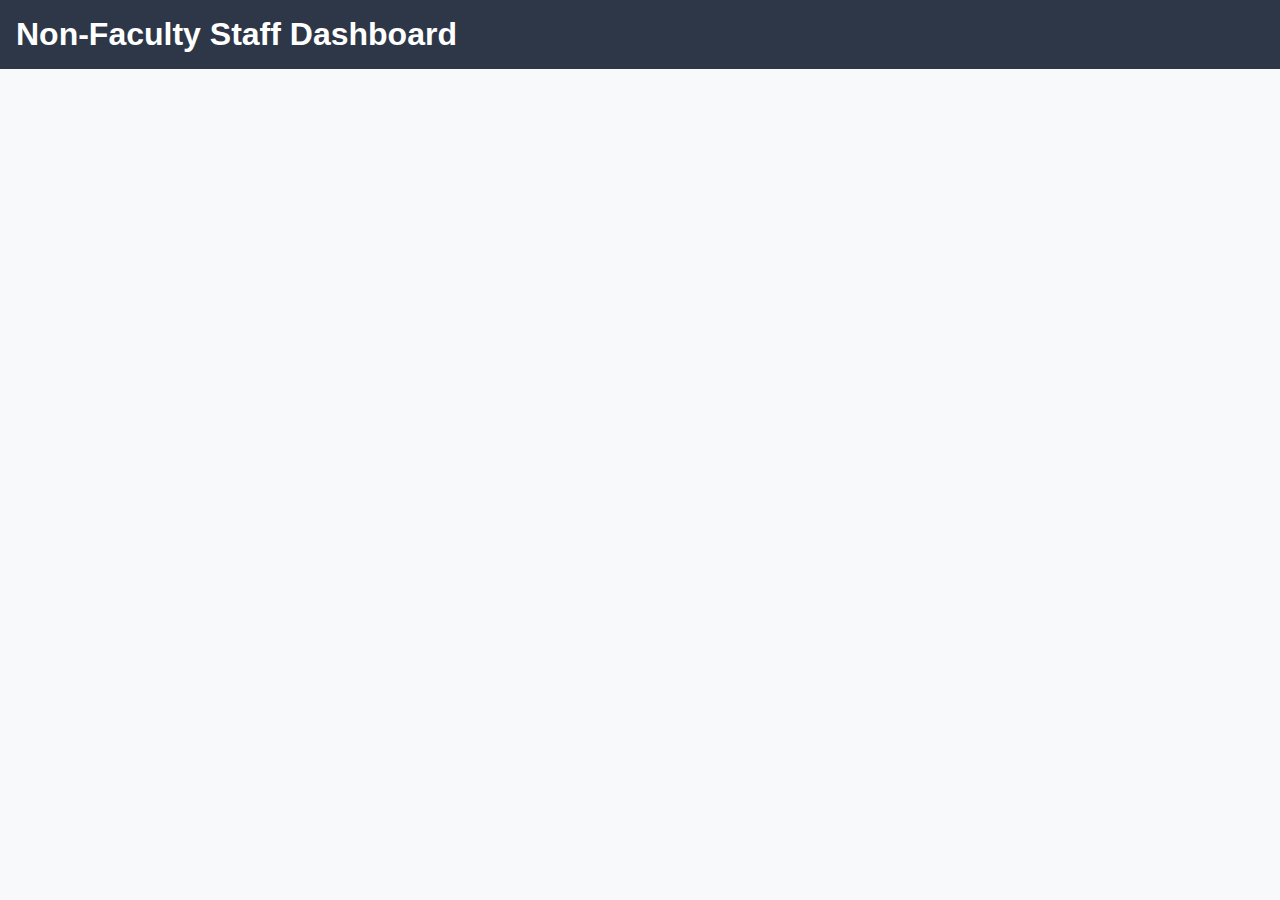
<file: nonfaculty-dashboard/index.html>
<!DOCTYPE html>
<html lang="en">
<head>
    <meta charset="UTF-8">
    <meta name="viewport" content="width=device-width, initial-scale=1.0">
    <title>Non-Faculty Staff Dashboard</title>
    <link rel="stylesheet" href="styles.css">
</head>
<body>
    <h1>Non-Faculty Staff Dashboard</h1>
    <div id="dashboard-content">
        <!-- Dashboard content will be loaded here -->
    </div>
    <script src="dashboard.js"></script>
</body>
</html>
</file>
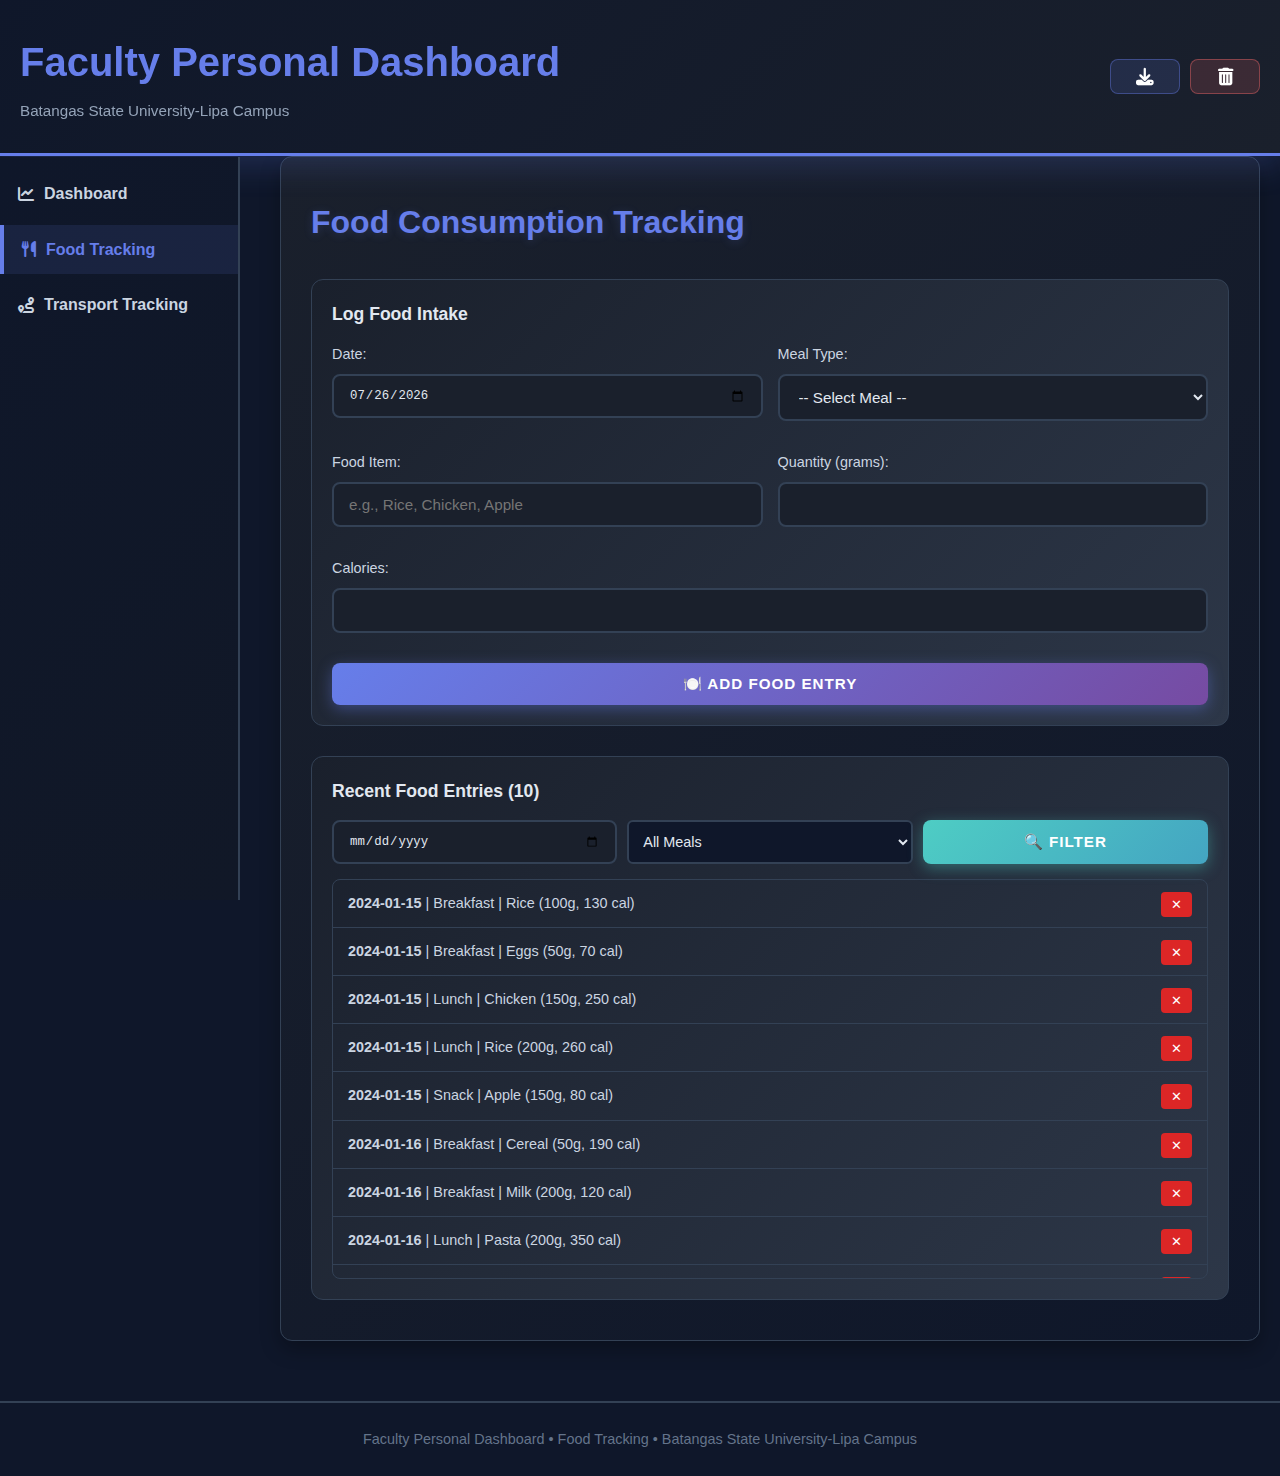
<file: faculty-dashboard/food.html>
<!DOCTYPE html>
<html lang="en">
<head>
    <meta charset="UTF-8">
    <meta name="viewport" content="width=device-width, initial-scale=1.0">
    <title>Food Tracking - Faculty Personal Dashboard</title>
    <link rel="stylesheet" href="https://cdnjs.cloudflare.com/ajax/libs/font-awesome/6.4.0/css/all.min.css">
    <link rel="stylesheet" href="../student-dashboard/styles.css">
</head>
<body>
    <header class="main-header">
        <div class="header-content">
            <div class="logo-section">
                <h1> Faculty Personal Dashboard</h1>
                <p>Batangas State University-Lipa Campus</p>
            </div>
            <div class="header-actions">
                <button id="export-food" class="icon-btn" data-tooltip="Export Food Data"><i class="fas fa-download"></i><span class="icon-label">Export</span></button>
                <button id="clear-food-data" class="icon-btn icon-btn-danger" data-tooltip="Clear Food Data"><i class="fas fa-trash-alt"></i><span class="icon-label">Clear</span></button>
            </div>
        </div>
        <nav class="main-nav">
            <a href="index.html" class="nav-link"><i class="fas fa-chart-line"></i> Dashboard</a>
            <a href="food.html" class="nav-link active"><i class="fas fa-utensils"></i> Food Tracking</a>
            <a href="transport.html" class="nav-link"><i class="fas fa-route"></i> Transport Tracking</a>
        </nav>
    </header>

    <main class="single-page-layout">
        <!-- Food Consumption Entry -->
        <section id="food-entry" class="main-section">
            <h2>Food Consumption Tracking</h2>
            <div class="input-section">
                <div class="manual-input-section">
                    <h3>Log Food Intake</h3>
                    <form id="food-input-form" class="data-form">
                        <div class="form-row">
                            <div class="form-group">
                                <label for="food-date">Date:</label>
                                <input type="date" id="food-date" required>
                            </div>
                            <div class="form-group">
                                <label for="meal-type">Meal Type:</label>
                                <select id="meal-type" required>
                                    <option value="">-- Select Meal --</option>
                                    <option value="Breakfast">Breakfast</option>
                                    <option value="Lunch">Lunch</option>
                                    <option value="Dinner">Dinner</option>
                                    <option value="Snack">Snack</option>
                                </select>
                            </div>
                        </div>
                        <div class="form-row">
                            <div class="form-group">
                                <label for="food-item">Food Item:</label>
                                <input type="text" id="food-item" placeholder="e.g., Rice, Chicken, Apple" required>
                            </div>
                            <div class="form-group">
                                <label for="food-quantity">Quantity (grams):</label>
                                <input type="number" id="food-quantity" min="1" step="1" required>
                            </div>
                        </div>
                        <div class="form-row">
                            <div class="form-group">
                                <label for="food-calories">Calories:</label>
                                <input type="number" id="food-calories" min="0" step="1" required>
                            </div>
                        </div>
                        <button type="submit" class="btn-primary">🍽️ Add Food Entry</button>
                    </form>
                    <div id="food-validation-message" class="validation-msg"></div>
                </div>
            </div>

            <div class="data-list-section">
                <h3>Recent Food Entries (<span id="food-entry-count">0</span>)</h3>
                <div class="data-filters">
                    <input type="date" id="food-filter-date" class="filter-input">
                    <select id="food-filter-meal" class="filter-input">
                        <option value="">All Meals</option>
                        <option value="Breakfast">Breakfast</option>
                        <option value="Lunch">Lunch</option>
                        <option value="Dinner">Dinner</option>
                        <option value="Snack">Snack</option>
                    </select>
                    <button id="food-apply-filters" class="btn-secondary">🔍 Filter</button>
                </div>
                <ul id="food-data-list" class="data-list"></ul>
            </div>
        </section>
    </main>

    <footer class="main-footer">
        <p>Faculty Personal Dashboard • Food Tracking • Batangas State University-Lipa Campus</p>
    </footer>

    <script src="data.js"></script>
    <script src="food.js"></script>
</body>
</html>
</file>
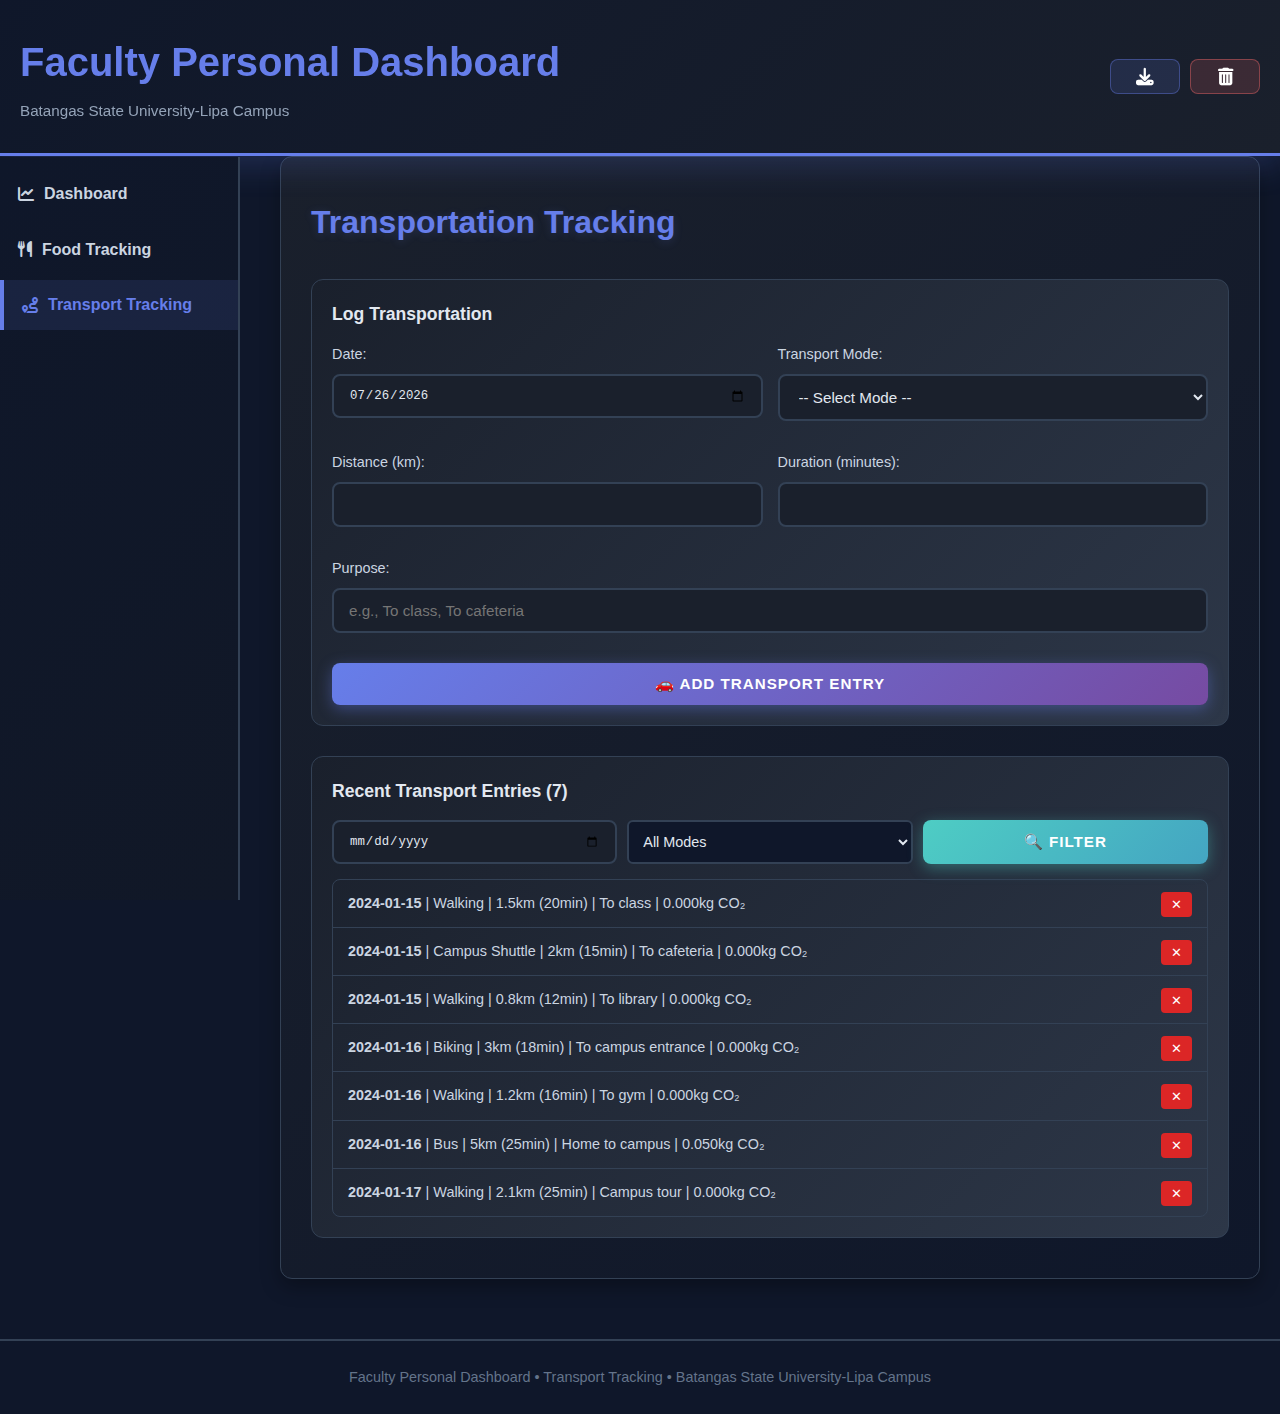
<file: faculty-dashboard/transport.html>
<!DOCTYPE html>
<html lang="en">
<head>
    <meta charset="UTF-8">
    <meta name="viewport" content="width=device-width, initial-scale=1.0">
    <title>Transport Tracking - Faculty Personal Dashboard</title>
    <link rel="stylesheet" href="https://cdnjs.cloudflare.com/ajax/libs/font-awesome/6.4.0/css/all.min.css">
    <link rel="stylesheet" href="../student-dashboard/styles.css">
</head>
<body>
    <header class="main-header">
        <div class="header-content">
            <div class="logo-section">
                <h1> Faculty Personal Dashboard</h1>
                <p>Batangas State University-Lipa Campus</p>
            </div>
            <div class="header-actions">
                <button id="export-transport" class="icon-btn" data-tooltip="Export Transport Data"><i class="fas fa-download"></i><span class="icon-label">Export</span></button>
                <button id="clear-transport-data" class="icon-btn icon-btn-danger" data-tooltip="Clear Transport Data"><i class="fas fa-trash-alt"></i><span class="icon-label">Clear</span></button>
            </div>
        </div>
        <nav class="main-nav">
            <a href="index.html" class="nav-link"><i class="fas fa-chart-line"></i> Dashboard</a>
            <a href="food.html" class="nav-link"><i class="fas fa-utensils"></i> Food Tracking</a>
            <a href="transport.html" class="nav-link active"><i class="fas fa-route"></i> Transport Tracking</a>
        </nav>
    </header>

    <main class="single-page-layout">
        <!-- Transportation Entry -->
        <section id="transport-entry" class="main-section">
            <h2>Transportation Tracking</h2>
            <div class="input-section">
                <div class="manual-input-section">
                    <h3>Log Transportation</h3>
                    <form id="transport-input-form" class="data-form">
                        <div class="form-row">
                            <div class="form-group">
                                <label for="transport-date">Date:</label>
                                <input type="date" id="transport-date" required>
                            </div>
                            <div class="form-group">
                                <label for="transport-mode">Transport Mode:</label>
                                <select id="transport-mode" required>
                                    <option value="">-- Select Mode --</option>
                                    <option value="Walking">Walking</option>
                                    <option value="Biking">Biking</option>
                                    <option value="Campus Shuttle">Campus Shuttle</option>
                                    <option value="Bus">Bus</option>
                                    <option value="Car">Car</option>
                                    <option value="Motorcycle">Motorcycle</option>
                                    <option value="Other">Other</option>
                                </select>
                            </div>
                        </div>
                        <div class="form-row">
                            <div class="form-group">
                                <label for="transport-distance">Distance (km):</label>
                                <input type="number" id="transport-distance" min="0" step="0.1" required>
                            </div>
                            <div class="form-group">
                                <label for="transport-duration">Duration (minutes):</label>
                                <input type="number" id="transport-duration" min="1" step="1" required>
                            </div>
                        </div>
                        <div class="form-row">
                            <div class="form-group">
                                <label for="transport-purpose">Purpose:</label>
                                <input type="text" id="transport-purpose" placeholder="e.g., To class, To cafeteria" required>
                            </div>
                        </div>
                        <button type="submit" class="btn-primary">🚗 Add Transport Entry</button>
                    </form>
                    <div id="transport-validation-message" class="validation-msg"></div>
                </div>
            </div>

            <div class="data-list-section">
                <h3>Recent Transport Entries (<span id="transport-entry-count">0</span>)</h3>
                <div class="data-filters">
                    <input type="date" id="transport-filter-date" class="filter-input">
                    <select id="transport-filter-mode" class="filter-input">
                        <option value="">All Modes</option>
                        <option value="Walking">Walking</option>
                        <option value="Biking">Biking</option>
                        <option value="Campus Shuttle">Campus Shuttle</option>
                        <option value="Bus">Bus</option>
                        <option value="Car">Car</option>
                        <option value="Motorcycle">Motorcycle</option>
                        <option value="Other">Other</option>
                    </select>
                    <button id="transport-apply-filters" class="btn-secondary">🔍 Filter</button>
                </div>
                <ul id="transport-data-list" class="data-list"></ul>
            </div>
        </section>
    </main>

    <footer class="main-footer">
        <p>Faculty Personal Dashboard • Transport Tracking • Batangas State University-Lipa Campus</p>
    </footer>

    <script src="data.js"></script>
    <script src="transport.js"></script>
</body>
</html>
</file>
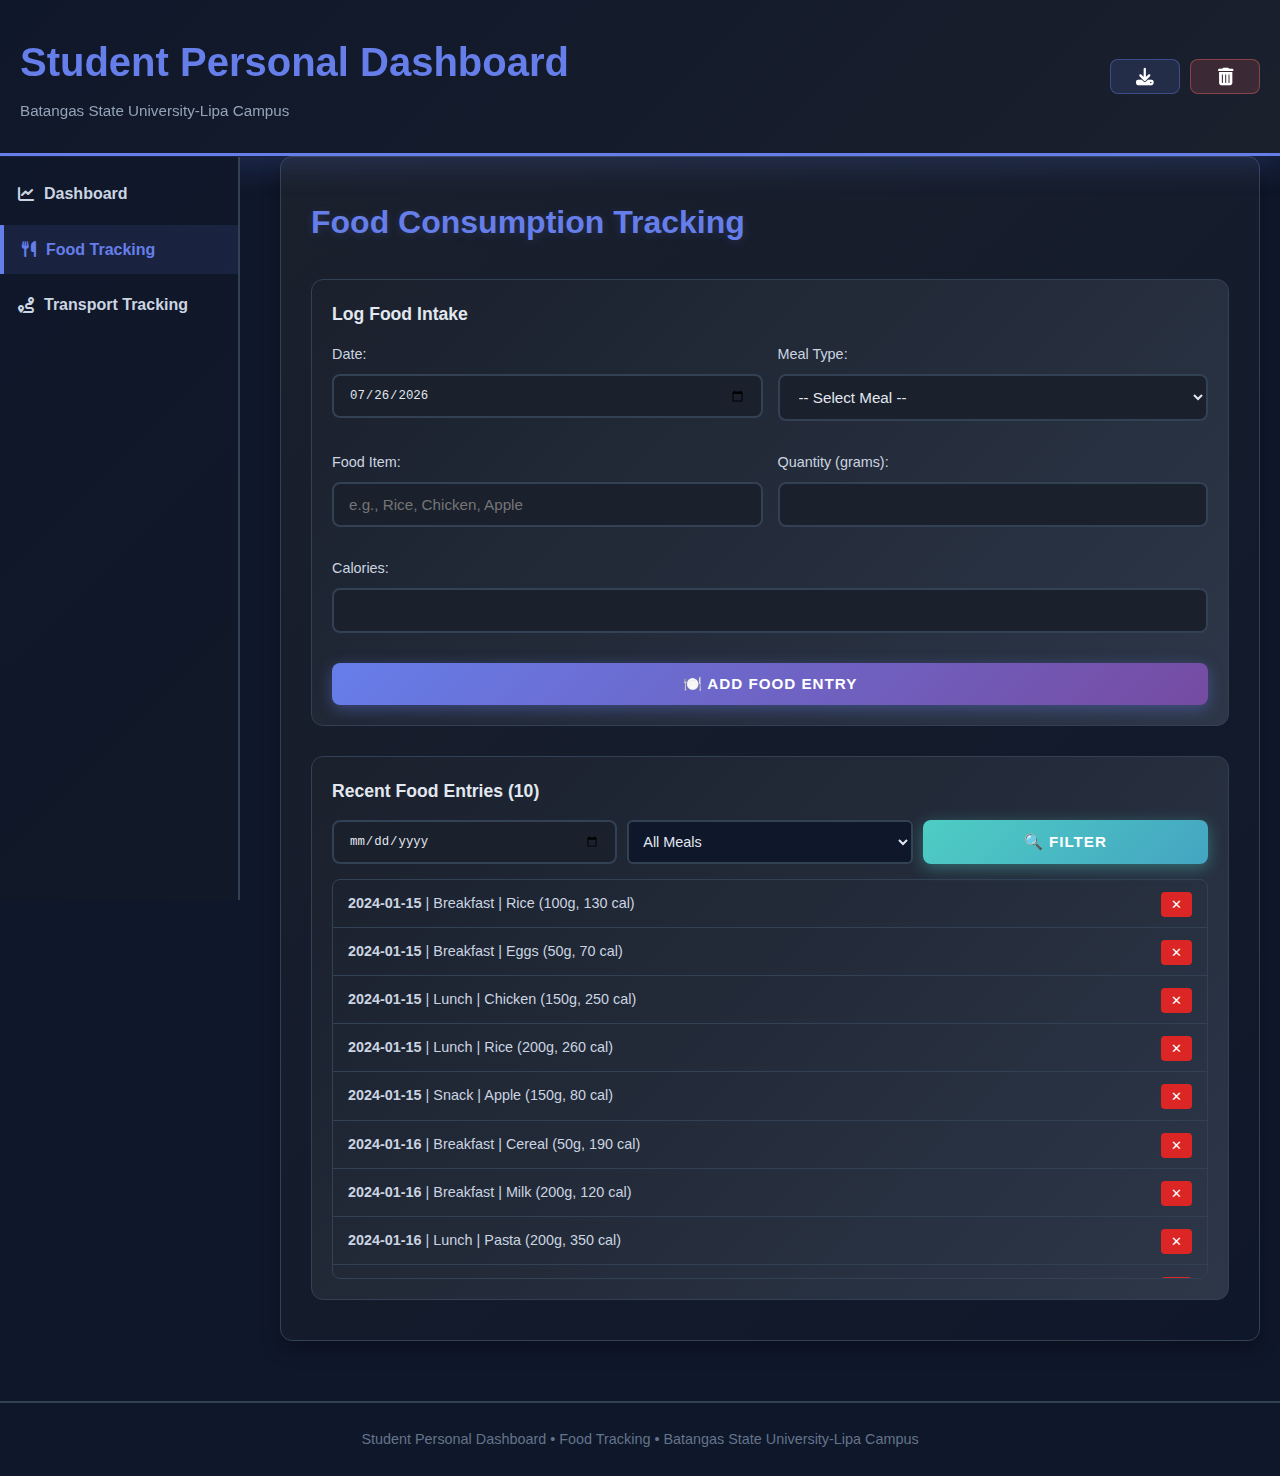
<file: student-dashboard/food.html>
<!DOCTYPE html>
<html lang="en">
<head>
    <meta charset="UTF-8">
    <meta name="viewport" content="width=device-width, initial-scale=1.0">
    <title>Food Tracking - Student Personal Dashboard</title>
    <link rel="stylesheet" href="https://cdnjs.cloudflare.com/ajax/libs/font-awesome/6.4.0/css/all.min.css">
    <link rel="stylesheet" href="styles.css">
</head>
<body>
    <header class="main-header">
        <div class="header-content">
            <div class="logo-section">
                <h1> Student Personal Dashboard</h1>
                <p>Batangas State University-Lipa Campus</p>
            </div>
            <div class="header-actions">
                <button id="export-food" class="icon-btn" data-tooltip="Export Food Data"><i class="fas fa-download"></i><span class="icon-label">Export</span></button>
                <button id="clear-food-data" class="icon-btn icon-btn-danger" data-tooltip="Clear Food Data"><i class="fas fa-trash-alt"></i><span class="icon-label">Clear</span></button>
            </div>
        </div>
        <nav class="main-nav">
            <a href="index.html" class="nav-link"><i class="fas fa-chart-line"></i> Dashboard</a>
            <a href="food.html" class="nav-link active"><i class="fas fa-utensils"></i> Food Tracking</a>
            <a href="transport.html" class="nav-link"><i class="fas fa-route"></i> Transport Tracking</a>
        </nav>
    </header>

    <main class="single-page-layout">
        <!-- Food Consumption Entry -->
        <section id="food-entry" class="main-section">
            <h2>Food Consumption Tracking</h2>
            <div class="input-section">
                <div class="manual-input-section">
                    <h3>Log Food Intake</h3>
                    <form id="food-input-form" class="data-form">
                        <div class="form-row">
                            <div class="form-group">
                                <label for="food-date">Date:</label>
                                <input type="date" id="food-date" required>
                            </div>
                            <div class="form-group">
                                <label for="meal-type">Meal Type:</label>
                                <select id="meal-type" required>
                                    <option value="">-- Select Meal --</option>
                                    <option value="Breakfast">Breakfast</option>
                                    <option value="Lunch">Lunch</option>
                                    <option value="Dinner">Dinner</option>
                                    <option value="Snack">Snack</option>
                                </select>
                            </div>
                        </div>
                        <div class="form-row">
                            <div class="form-group">
                                <label for="food-item">Food Item:</label>
                                <input type="text" id="food-item" placeholder="e.g., Rice, Chicken, Apple" required>
                            </div>
                            <div class="form-group">
                                <label for="food-quantity">Quantity (grams):</label>
                                <input type="number" id="food-quantity" min="1" step="1" required>
                            </div>
                        </div>
                        <div class="form-row">
                            <div class="form-group">
                                <label for="food-calories">Calories:</label>
                                <input type="number" id="food-calories" min="0" step="1" required>
                            </div>
                        </div>
                        <button type="submit" class="btn-primary">🍽️ Add Food Entry</button>
                    </form>
                    <div id="food-validation-message" class="validation-msg"></div>
                </div>
            </div>

            <div class="data-list-section">
                <h3>Recent Food Entries (<span id="food-entry-count">0</span>)</h3>
                <div class="data-filters">
                    <input type="date" id="food-filter-date" class="filter-input">
                    <select id="food-filter-meal" class="filter-input">
                        <option value="">All Meals</option>
                        <option value="Breakfast">Breakfast</option>
                        <option value="Lunch">Lunch</option>
                        <option value="Dinner">Dinner</option>
                        <option value="Snack">Snack</option>
                    </select>
                    <button id="food-apply-filters" class="btn-secondary">🔍 Filter</button>
                </div>
                <ul id="food-data-list" class="data-list"></ul>
            </div>
        </section>
    </main>

    <footer class="main-footer">
        <p>Student Personal Dashboard • Food Tracking • Batangas State University-Lipa Campus</p>
    </footer>

    <script src="data.js"></script>
    <script src="food.js"></script>
</body>
</html>
</file>
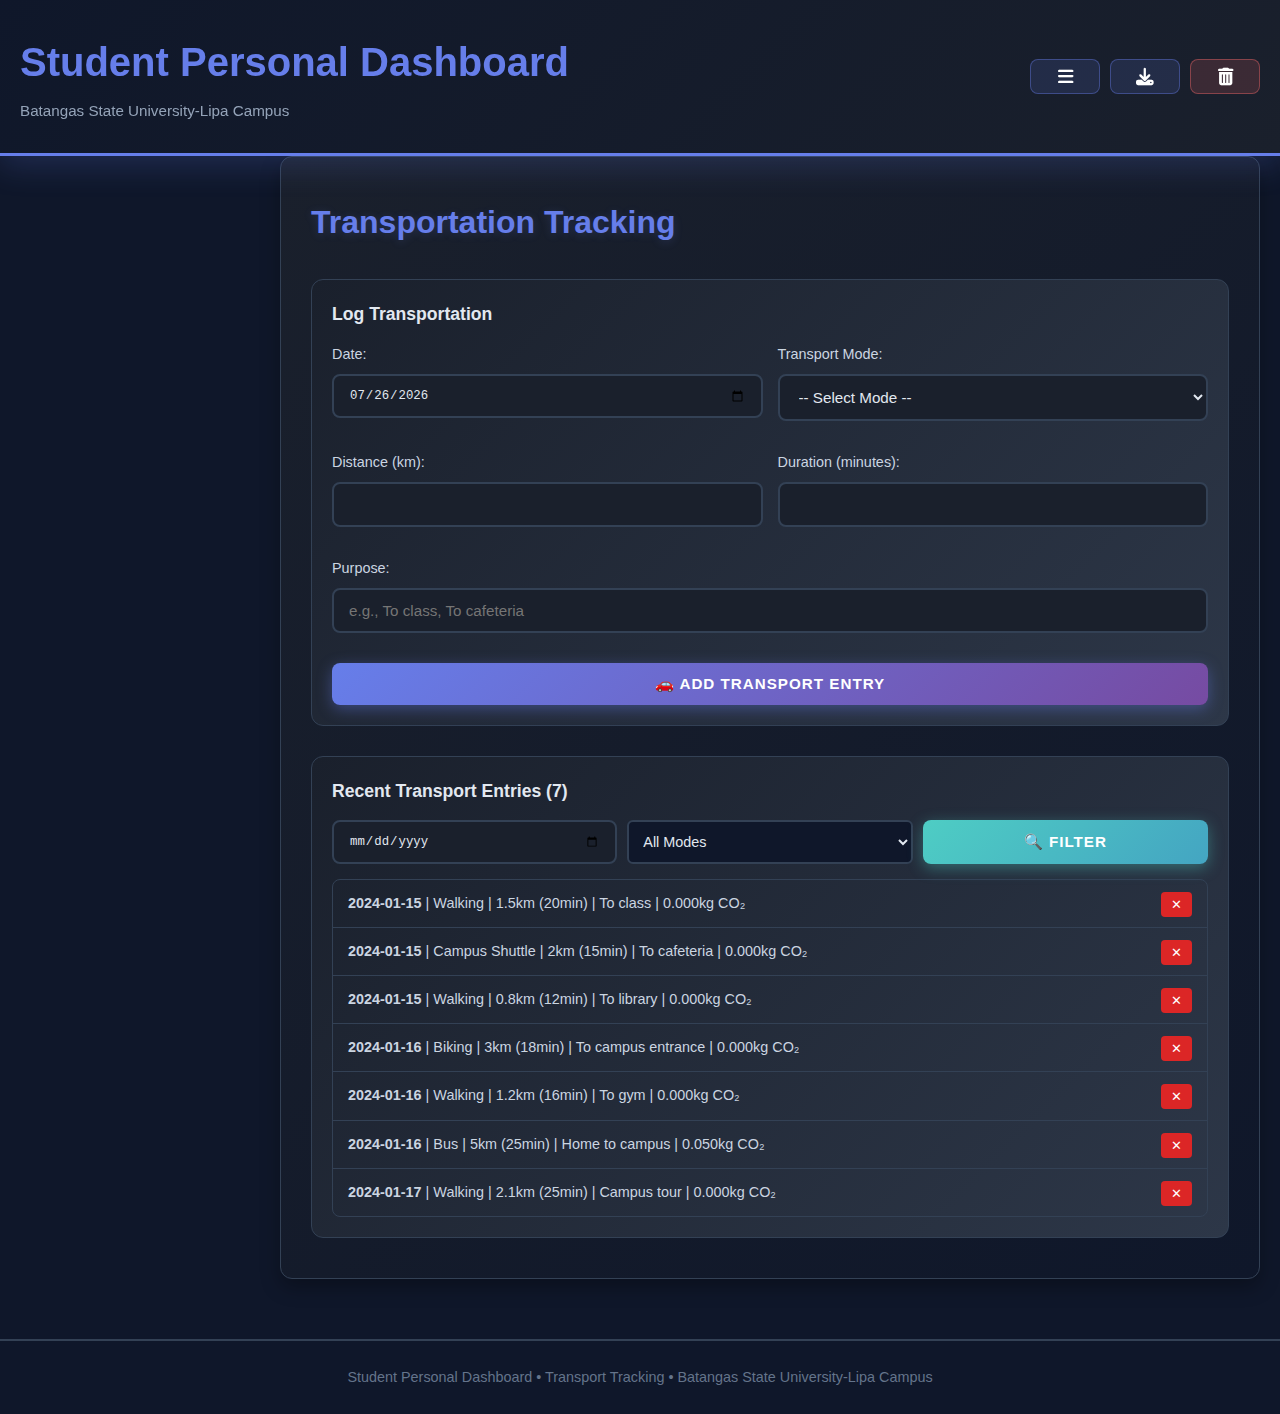
<file: student-dashboard/transport-updated.html>
<!DOCTYPE html>
<html lang="en">
<head>
    <meta charset="UTF-8">
    <meta name="viewport" content="width=device-width, initial-scale=1.0">
    <title>Transport Tracking - Student Personal Dashboard</title>
    <link rel="stylesheet" href="https://cdnjs.cloudflare.com/ajax/libs/font-awesome/6.4.0/css/all.min.css">
    <link rel="stylesheet" href="styles.css">
</head>
<body>
    <header class="main-header">
        <div class="header-content">
            <div class="logo-section">
                <h1>Student Personal Dashboard</h1>
                <p>Batangas State University-Lipa Campus</p>
            </div>
            <div class="header-actions">
                <button id="menu-toggle" class="icon-btn" data-tooltip="Toggle Menu"><i class="fas fa-bars"></i><span class="icon-label">Menu</span></button>
                <button id="export-transport" class="icon-btn" data-tooltip="Export Transport Data"><i class="fas fa-download"></i><span class="icon-label">Export</span></button>
                <button id="clear-transport-data" class="icon-btn icon-btn-danger" data-tooltip="Clear Transport Data"><i class="fas fa-trash-alt"></i><span class="icon-label">Clear</span></button>
            </div>
        </div>
    </header>

    <!-- Sidebar Menu -->
    <nav id="sidebar-menu" class="sidebar-menu">
        <div class="sidebar-header">
            <h3>Menu</h3>
            <button id="close-menu" class="close-btn"><i class="fas fa-times"></i></button>
        </div>
        <ul class="menu-list">
            <li><a href="index.html" class="menu-link"><i class="fas fa-chart-line"></i> Dashboard</a></li>
            <li><a href="food.html" class="menu-link"><i class="fas fa-utensils"></i> Food Tracking</a></li>
            <li><a href="transport.html" class="menu-link active"><i class="fas fa-route"></i> Transport Tracking</a></li>
        </ul>
    </nav>

    <!-- Overlay for mobile menu -->
    <div id="menu-overlay" class="menu-overlay"></div>

    <main class="single-page-layout">
        <!-- Transportation Entry -->
        <section id="transport-entry" class="main-section">
            <h2>Transportation Tracking</h2>
            <div class="input-section">
                <div class="manual-input-section">
                    <h3>Log Transportation</h3>
                    <form id="transport-input-form" class="data-form">
                        <div class="form-row">
                            <div class="form-group">
                                <label for="transport-date">Date:</label>
                                <input type="date" id="transport-date" required>
                            </div>
                            <div class="form-group">
                                <label for="transport-mode">Transport Mode:</label>
                                <select id="transport-mode" required>
                                    <option value="">-- Select Mode --</option>
                                    <option value="Walking">Walking</option>
                                    <option value="Biking">Biking</option>
                                    <option value="Campus Shuttle">Campus Shuttle</option>
                                    <option value="Bus">Bus</option>
                                    <option value="Car">Car</option>
                                    <option value="Motorcycle">Motorcycle</option>
                                    <option value="Other">Other</option>
                                </select>
                            </div>
                        </div>
                        <div class="form-row">
                            <div class="form-group">
                                <label for="transport-distance">Distance (km):</label>
                                <input type="number" id="transport-distance" min="0" step="0.1" required>
                            </div>
                            <div class="form-group">
                                <label for="transport-duration">Duration (minutes):</label>
                                <input type="number" id="transport-duration" min="1" step="1" required>
                            </div>
                        </div>
                        <div class="form-row">
                            <div class="form-group">
                                <label for="transport-purpose">Purpose:</label>
                                <input type="text" id="transport-purpose" placeholder="e.g., To class, To cafeteria" required>
                            </div>
                        </div>
                        <button type="submit" class="btn-primary">🚗 Add Transport Entry</button>
                    </form>
                    <div id="transport-validation-message" class="validation-msg"></div>
                </div>
            </div>

            <div class="data-list-section">
                <h3>Recent Transport Entries (<span id="transport-entry-count">0</span>)</h3>
                <div class="data-filters">
                    <input type="date" id="transport-filter-date" class="filter-input">
                    <select id="transport-filter-mode" class="filter-input">
                        <option value="">All Modes</option>
                        <option value="Walking">Walking</option>
                        <option value="Biking">Biking</option>
                        <option value="Campus Shuttle">Campus Shuttle</option>
                        <option value="Bus">Bus</option>
                        <option value="Car">Car</option>
                        <option value="Motorcycle">Motorcycle</option>
                        <option value="Other">Other</option>
                    </select>
                    <button id="transport-apply-filters" class="btn-secondary">🔍 Filter</button>
                </div>
                <ul id="transport-data-list" class="data-list"></ul>
            </div>
        </section>
    </main>

    <footer class="main-footer">
        <p>Student Personal Dashboard • Transport Tracking • Batangas State University-Lipa Campus</p>
    </footer>

    <script src="data.js"></script>
    <script src="transport.js"></script>
</body>
</html>
</file>
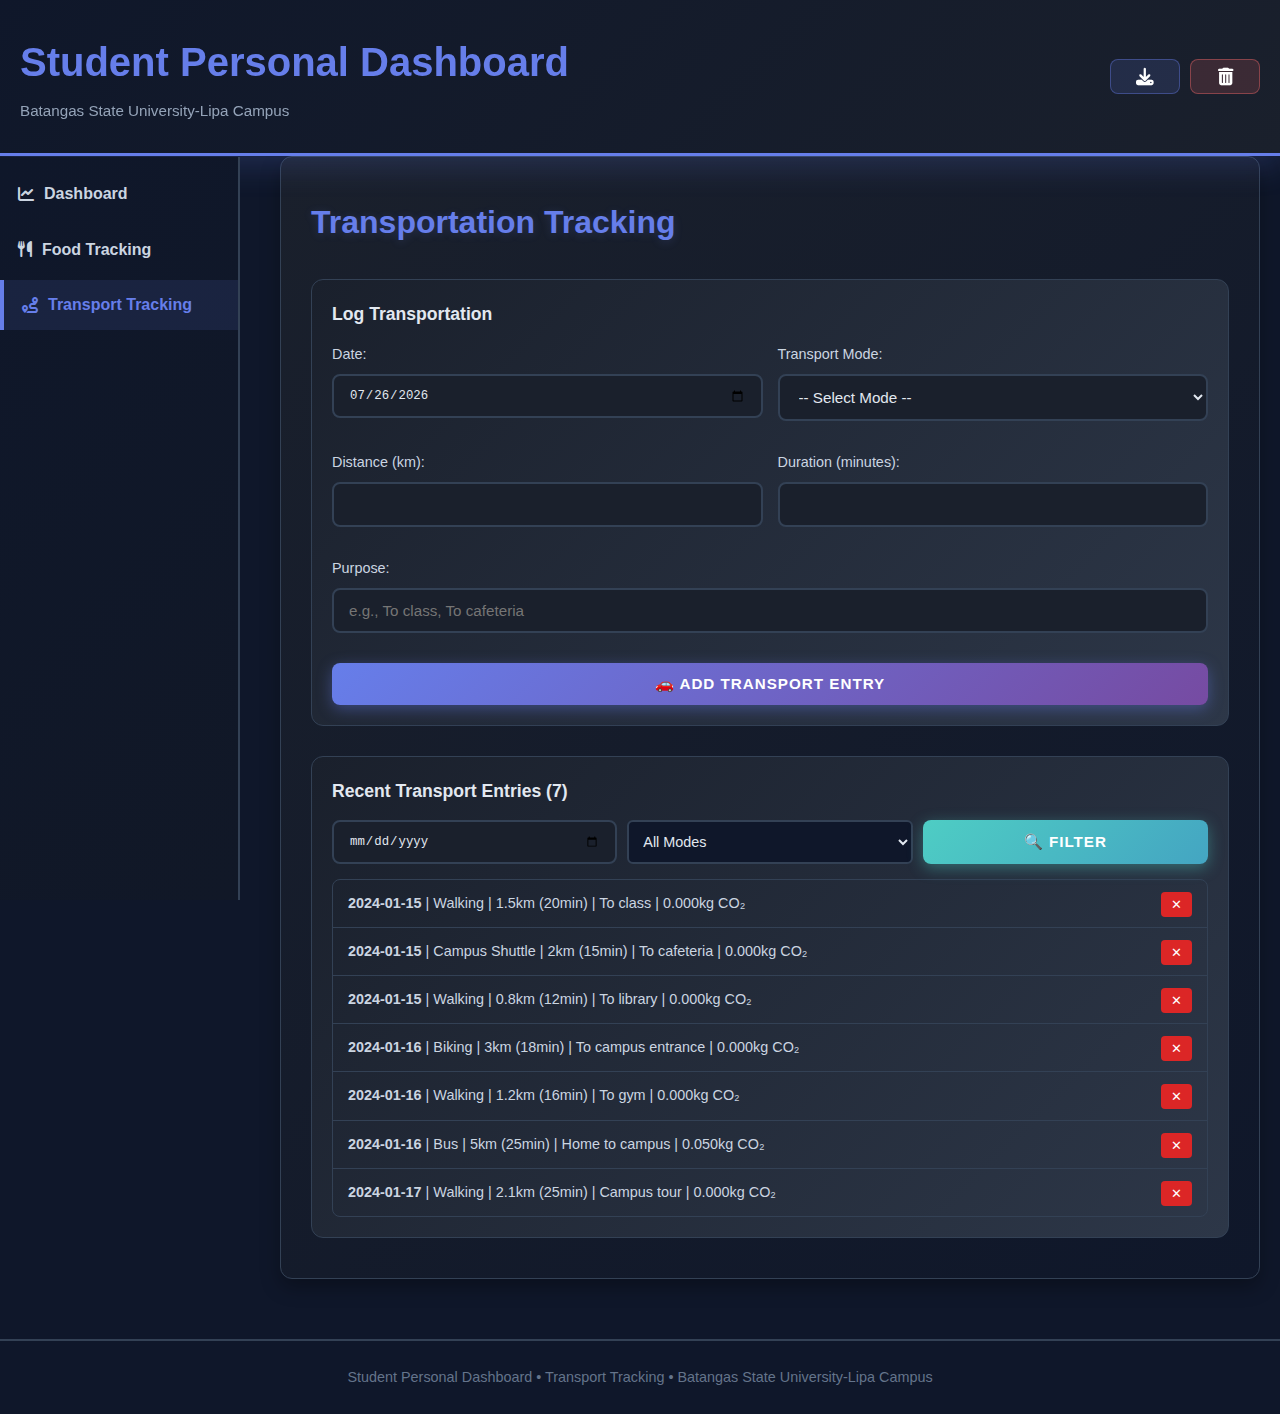
<file: student-dashboard/transport.html>
<!DOCTYPE html>
<html lang="en">
<head>
    <meta charset="UTF-8">
    <meta name="viewport" content="width=device-width, initial-scale=1.0">
    <title>Transport Tracking - Student Personal Dashboard</title>
    <link rel="stylesheet" href="https://cdnjs.cloudflare.com/ajax/libs/font-awesome/6.4.0/css/all.min.css">
    <link rel="stylesheet" href="styles.css">
</head>
<body>
    <header class="main-header">
        <div class="header-content">
            <div class="logo-section">
                <h1> Student Personal Dashboard</h1>
                <p>Batangas State University-Lipa Campus</p>
            </div>
            <div class="header-actions">
                <button id="export-transport" class="icon-btn" data-tooltip="Export Transport Data"><i class="fas fa-download"></i><span class="icon-label">Export</span></button>
                <button id="clear-transport-data" class="icon-btn icon-btn-danger" data-tooltip="Clear Transport Data"><i class="fas fa-trash-alt"></i><span class="icon-label">Clear</span></button>
            </div>
        </div>
        <nav class="main-nav">
            <a href="index.html" class="nav-link"><i class="fas fa-chart-line"></i> Dashboard</a>
            <a href="food.html" class="nav-link"><i class="fas fa-utensils"></i> Food Tracking</a>
            <a href="transport.html" class="nav-link active"><i class="fas fa-route"></i> Transport Tracking</a>
        </nav>
    </header>

    <main class="single-page-layout">
        <!-- Transportation Entry -->
        <section id="transport-entry" class="main-section">
            <h2>Transportation Tracking</h2>
            <div class="input-section">
                <div class="manual-input-section">
                    <h3>Log Transportation</h3>
                    <form id="transport-input-form" class="data-form">
                        <div class="form-row">
                            <div class="form-group">
                                <label for="transport-date">Date:</label>
                                <input type="date" id="transport-date" required>
                            </div>
                            <div class="form-group">
                                <label for="transport-mode">Transport Mode:</label>
                                <select id="transport-mode" required>
                                    <option value="">-- Select Mode --</option>
                                    <option value="Walking">Walking</option>
                                    <option value="Biking">Biking</option>
                                    <option value="Campus Shuttle">Campus Shuttle</option>
                                    <option value="Bus">Bus</option>
                                    <option value="Car">Car</option>
                                    <option value="Motorcycle">Motorcycle</option>
                                    <option value="Other">Other</option>
                                </select>
                            </div>
                        </div>
                        <div class="form-row">
                            <div class="form-group">
                                <label for="transport-distance">Distance (km):</label>
                                <input type="number" id="transport-distance" min="0" step="0.1" required>
                            </div>
                            <div class="form-group">
                                <label for="transport-duration">Duration (minutes):</label>
                                <input type="number" id="transport-duration" min="1" step="1" required>
                            </div>
                        </div>
                        <div class="form-row">
                            <div class="form-group">
                                <label for="transport-purpose">Purpose:</label>
                                <input type="text" id="transport-purpose" placeholder="e.g., To class, To cafeteria" required>
                            </div>
                        </div>
                        <button type="submit" class="btn-primary">🚗 Add Transport Entry</button>
                    </form>
                    <div id="transport-validation-message" class="validation-msg"></div>
                </div>
            </div>

            <div class="data-list-section">
                <h3>Recent Transport Entries (<span id="transport-entry-count">0</span>)</h3>
                <div class="data-filters">
                    <input type="date" id="transport-filter-date" class="filter-input">
                    <select id="transport-filter-mode" class="filter-input">
                        <option value="">All Modes</option>
                        <option value="Walking">Walking</option>
                        <option value="Biking">Biking</option>
                        <option value="Campus Shuttle">Campus Shuttle</option>
                        <option value="Bus">Bus</option>
                        <option value="Car">Car</option>
                        <option value="Motorcycle">Motorcycle</option>
                        <option value="Other">Other</option>
                    </select>
                    <button id="transport-apply-filters" class="btn-secondary">🔍 Filter</button>
                </div>
                <ul id="transport-data-list" class="data-list"></ul>
            </div>
        </section>
    </main>

    <footer class="main-footer">
        <p>Student Personal Dashboard • Transport Tracking • Batangas State University-Lipa Campus</p>
    </footer>

    <script src="data.js"></script>
    <script src="transport.js"></script>
</body>
</html>
</file>
<file: nonfaculty-dashboard/styles.css>
/* Styles for non-faculty staff dashboard */
body {
    font-family: Arial, sans-serif;
    background: #f8f9fa;
    margin: 0;
    padding: 0;
}
h1 {
    background: #2d3748;
    color: #fff;
    padding: 1rem;
    margin: 0 0 1rem 0;
}
#dashboard-content {
    padding: 2rem;
}
</file>
<file: student-dashboard/styles.css>
* {
    margin: 0;
    padding: 0;
    box-sizing: border-box;
}

body {
    font-family: 'Segoe UI', Tahoma, Geneva, Verdana, sans-serif;
    background: #0f172a;
    color: #e2e8f0;
    line-height: 1.6;
}

/* Tooltip Styles */
[data-tooltip] {
    position: relative;
    cursor: help;
}

[data-tooltip]:hover::before {
    content: attr(data-tooltip);
    position: absolute;
    bottom: 125%;
    left: 50%;
    transform: translateX(-50%);
    padding: 12px 16px;
    background-color: #1e293b;
    color: #fbbf24;
    border: 2px solid #667eea;
    border-radius: 8px;
    font-size: 0.9em;
    font-weight: 500;
    white-space: normal;
    width: 280px;
    z-index: 1000;
    box-shadow: 0 10px 30px rgba(0, 0, 0, 0.5);
    line-height: 1.5;
    text-align: left;
}

[data-tooltip]:hover::after {
    content: '';
    position: absolute;
    bottom: 116%;
    left: 50%;
    transform: translateX(-50%);
    border: 8px solid transparent;
    border-top-color: #667eea;
    z-index: 1000;
}

/* Header */
.main-header {
    background: linear-gradient(135deg, #0f172a 0%, #1a202c 100%);
    border-bottom: 3px solid #667eea;
    padding: 30px 20px;
    box-shadow: 0 10px 30px rgba(102, 126, 234, 0.2);
    position: sticky;
    top: 0;
    z-index: 100;
}

.header-content {
    max-width: 1400px;
    margin: 0 auto;
    display: flex;
    justify-content: space-between;
    align-items: center;
    flex-wrap: wrap;
    gap: 20px;
}

.logo-section h1 {
    font-size: 2.5em;
    color: #667eea;
    margin-bottom: 5px;
}

.logo-section p {
    color: #94a3b8;
    font-size: 0.95em;
}

.header-actions {
    display: flex;
    gap: 10px;
    flex-wrap: wrap;
}

/* Icon Buttons */
.icon-btn {
    font-size: 1.1em;
    background: rgba(102, 126, 234, 0.15);
    border: 1px solid rgba(102, 126, 234, 0.4);
    cursor: pointer;
    padding: 8px 10px;
    border-radius: 8px;
    transition: all 0.3s ease;
    position: relative;
    display: flex;
    flex-direction: column;
    align-items: center;
    justify-content: center;
    gap: 0;
    color: #ffffff;
    min-width: 70px;
}

.icon-btn:hover {
    background: rgba(102, 126, 234, 0.25);
    transform: scale(1.05);
}

.icon-label {
    font-size: 0.65em;
    font-weight: 500;
    white-space: nowrap;
    opacity: 0;
    position: absolute;
    bottom: -28px;
    left: 50%;
    transform: translateX(-50%);
    transition: opacity 0.3s ease;
    pointer-events: none;
}

.icon-btn:hover .icon-label {
    opacity: 0.9;
}

.icon-btn-danger {
    border-color: rgba(255, 107, 107, 0.4);
    background: rgba(255, 107, 107, 0.15);
}

.icon-btn-danger:hover {
    background: rgba(255, 107, 107, 0.25);
}

/* Date Selector */
.date-selector {
    display: flex;
    align-items: center;
    gap: 10px;
    margin-bottom: 20px;
    background: rgba(26, 32, 44, 0.6);
    padding: 15px;
    border-radius: 8px;
    border: 1px solid rgba(51, 65, 85, 0.6);
}

.date-selector label {
    color: #cbd5e1;
    font-weight: 500;
}

.date-selector input[type="date"] {
    padding: 8px 12px;
    background: #1a202c;
    border: 2px solid #334155;
    border-radius: 6px;
    color: #e2e8f0;
    font-size: 0.9em;
}

/* Single Page Layout */
.single-page-layout {
    max-width: 1400px;
    margin: 0 auto;
    padding: 0 20px;
    margin-left: 260px; /* leave space for left navigation */
}

/* Left side navigation (converts header nav into a sidebar) */
.main-nav {
    position: fixed;
    top: var(--header-height, 110px); /* sit below header */
    left: 0;
    height: calc(100vh - var(--header-height, 110px));
    width: 240px;
    background: linear-gradient(135deg, #0f172a 0%, #111827 100%);
    border-right: 2px solid #334155;
    padding-top: 12px;
    display: flex;
    flex-direction: column;
    gap: 6px;
    z-index: 150;
}

.main-nav .nav-link {
    color: #cbd5e1;
    text-decoration: none;
    padding: 12px 18px;
    display: flex;
    align-items: center;
    gap: 10px;
    font-weight: 600;
    transition: all 0.2s ease;
}

.main-nav .nav-link:hover {
    background: rgba(102, 126, 234, 0.06);
    color: #667eea;
    padding-left: 22px;
}

.main-nav .nav-link.active {
    background: rgba(102, 126, 234, 0.12);
    color: #667eea;
    border-left: 4px solid #667eea;
}

/* Ensure header sits above sidebar visually */
.main-header {
    z-index: 200;
}

.main-section {
    margin-bottom: 60px;
    padding: 40px 30px;
    background: linear-gradient(135deg, #1a202c 0%, #0f172a 100%);
    border-radius: 12px;
    border: 1px solid #334155;
    box-shadow: 0 8px 20px rgba(0, 0, 0, 0.3);
}

.main-section h2 {
    color: #667eea;
    font-size: 2em;
    margin-bottom: 30px;
    text-shadow: 0 2px 10px rgba(102, 126, 234, 0.2);
}

.main-section h3 {
    color: #e2e8f0;
    margin-bottom: 15px;
    font-size: 1.1em;
}

/* KPI Grid */
.kpi-grid {
    display: grid;
    grid-template-columns: repeat(auto-fit, minmax(280px, 1fr));
    gap: 20px;
    margin-bottom: 40px;
}

.kpi-card {
    padding: 25px;
    border-radius: 12px;
    box-shadow: 0 8px 20px rgba(0, 0, 0, 0.3);
    transition: all 0.3s ease;
    display: flex;
    flex-direction: column;
    color: white;
    position: relative;
    overflow: hidden;
}

.kpi-card:hover {
    transform: translateY(-8px);
    box-shadow: 0 15px 40px rgba(0, 0, 0, 0.4);
}

.kpi-card-primary {
    background: linear-gradient(135deg, #22c55e 0%, #16a34a 100%);
}

.kpi-card-secondary {
    background: linear-gradient(135deg, #3b82f6 0%, #1d4ed8 100%);
}

.kpi-card-tertiary {
    background: linear-gradient(135deg, #14b8a6 0%, #0d9488 100%);
}

.kpi-header {
    display: flex;
    justify-content: space-between;
    align-items: center;
    margin-bottom: 12px;
}

.kpi-label {
    color: rgba(255, 255, 255, 0.95);
    font-size: 0.95em;
    font-weight: 600;
}

.kpi-icon {
    font-size: 2em;
    opacity: 0.85;
}

.kpi-main-value {
    font-size: 3.2em;
    font-weight: bold;
    margin-bottom: 8px;
    color: white;
    text-shadow: 0 2px 4px rgba(0, 0, 0, 0.2);
}

.kpi-subunit {
    color: rgba(255, 255, 255, 0.75);
    font-size: 0.9em;
    margin-bottom: 15px;
    font-weight: 500;
}

.kpi-details {
    border-top: 1px solid rgba(255, 255, 255, 0.3);
    padding-top: 12px;
    font-size: 0.85em;
}

.detail-row {
    display: flex;
    justify-content: space-between;
    align-items: center;
    margin-bottom: 10px;
}

.detail-row:last-child {
    margin-bottom: 0;
}

.detail-label {
    display: flex;
    align-items: center;
    gap: 8px;
    font-size: 0.85em;
    font-weight: 500;
    color: rgba(255, 255, 255, 0.9);
}

.detail-label i {
    font-size: 0.95em;
    opacity: 0.85;
    width: 18px;
    text-align: center;
}

.detail-value {
    font-weight: 600;
    color: rgba(255, 255, 255, 0.95);
    text-align: right;
    font-size: 0.9em;
}

/* Dashboard Grid */
.dashboard-grid {
    display: grid;
    grid-template-columns: repeat(auto-fit, minmax(400px, 1fr));
    gap: 25px;
    margin-bottom: 40px;
}

.chart-container {
    background: linear-gradient(135deg, #1a202c 0%, #2d3748 100%);
    padding: 20px;
    border-radius: 12px;
    box-shadow: 0 8px 20px rgba(0, 0, 0, 0.3);
    border: 1px solid #334155;
    transition: all 0.3s ease;
    min-height: 350px;
    display: flex;
    flex-direction: column;
}

.chart-container:hover {
    transform: translateY(-3px);
    box-shadow: 0 12px 30px rgba(102, 126, 234, 0.2);
}

.chart-container h3 {
    color: #e2e8f0;
    margin-bottom: 15px;
    font-size: 1.1em;
    font-weight: 600;
}

.chart-container canvas {
    max-width: 100%;
    height: 250px;
    flex: 1;
}

/* Forms and Inputs */
.form-row {
    display: grid;
    grid-template-columns: repeat(auto-fit, minmax(200px, 1fr));
    gap: 15px;
    margin-bottom: 15px;
}

.form-group {
    display: flex;
    flex-direction: column;
}

.form-group label {
    color: #cbd5e1;
    margin-bottom: 8px;
    font-weight: 500;
    font-size: 0.9em;
}

input:not([type="checkbox"]):not([type="radio"]),
select,
textarea {
    padding: 12px 15px;
    background: #1a202c;
    border: 2px solid #334155;
    border-radius: 8px;
    color: #e2e8f0;
    font-size: 0.95em;
    transition: all 0.3s ease;
}

input:not([type="checkbox"]):not([type="radio"]):focus,
select:focus,
textarea:focus {
    outline: none;
    border-color: #667eea;
    box-shadow: 0 0 0 3px rgba(102, 126, 234, 0.2);
    background: #0f172a;
}

/* Buttons */
.btn-primary, .btn-secondary, .btn-danger {
    padding: 12px 25px;
    border: none;
    border-radius: 8px;
    font-size: 0.95em;
    cursor: pointer;
    transition: all 0.3s ease;
    font-weight: 600;
    text-transform: uppercase;
    letter-spacing: 1px;
    width: 100%;
}

.btn-primary {
    background: linear-gradient(135deg, #667eea 0%, #764ba2 100%);
    color: white;
    box-shadow: 0 4px 15px rgba(102, 126, 234, 0.4);
}

.btn-primary:hover {
    transform: translateY(-2px);
    box-shadow: 0 6px 20px rgba(102, 126, 234, 0.6);
}

.btn-secondary {
    background: linear-gradient(135deg, #4ecdc4 0%, #44a5c2 100%);
    color: white;
    box-shadow: 0 4px 15px rgba(78, 205, 196, 0.4);
}

.btn-secondary:hover {
    transform: translateY(-2px);
    box-shadow: 0 6px 20px rgba(78, 205, 196, 0.6);
}

.btn-danger {
    background: linear-gradient(135deg, #ff6b6b 0%, #ee5a6f 100%);
    color: white;
    box-shadow: 0 4px 15px rgba(255, 107, 107, 0.4);
}

.btn-danger:hover {
    transform: translateY(-2px);
    box-shadow: 0 6px 20px rgba(255, 107, 107, 0.6);
}

/* Input Section */
.input-section {
    margin-bottom: 30px;
}

.manual-input-section {
    background: linear-gradient(135deg, #1a202c 0%, #2d3748 100%);
    padding: 20px;
    border-radius: 12px;
    border: 1px solid #334155;
}

.data-form {
    display: flex;
    flex-direction: column;
    gap: 15px;
}

/* Data List */
.data-list-section {
    background: linear-gradient(135deg, #1a202c 0%, #2d3748 100%);
    padding: 20px;
    border-radius: 12px;
    border: 1px solid #334155;
}

.data-filters {
    display: grid;
    grid-template-columns: repeat(auto-fit, minmax(150px, 1fr));
    gap: 10px;
    margin-bottom: 15px;
}

.filter-input {
    padding: 10px;
    background: #0f172a;
    border: 2px solid #334155;
    border-radius: 6px;
    color: #e2e8f0;
    font-size: 0.9em;
}

.data-list {
    list-style: none;
    max-height: 400px;
    overflow-y: auto;
    border: 1px solid #334155;
    border-radius: 8px;
}

.data-list li {
    padding: 12px 15px;
    border-bottom: 1px solid #334155;
    color: #cbd5e1;
    font-size: 0.9em;
    transition: background 0.2s ease;
}

.data-list li:hover {
    background: #334155;
    color: #e2e8f0;
}

.data-list li:last-child {
    border-bottom: none;
}

/* Validation Messages */
.validation-msg {
    padding: 15px;
    border-radius: 8px;
    margin-bottom: 15px;
    font-weight: 500;
    display: none;
}

.validation-msg.success {
    background: rgba(34, 197, 94, 0.2);
    border-left: 4px solid #22c55e;
    color: #86efac;
}

.validation-msg.error {
    background: rgba(220, 38, 38, 0.2);
    border-left: 4px solid #dc2626;
    color: #fca5a5;
}

/* Footer */
.main-footer {
    background: #0f172a;
    border-top: 2px solid #334155;
    padding: 25px 20px;
    text-align: center;
    color: #64748b;
    margin-top: 50px;
    font-size: 0.9em;
}

/* Scrollbar */
::-webkit-scrollbar {
    width: 8px;
    height: 8px;
}

::-webkit-scrollbar-track {
    background: #1a202c;
}

::-webkit-scrollbar-thumb {
    background: #667eea;
    border-radius: 4px;
}

::-webkit-scrollbar-thumb:hover {
    background: #764ba2;
}

/* Responsive */
@media (max-width: 1024px) {
    .input-section {
        grid-template-columns: 1fr;
    }

    .dashboard-grid {
        grid-template-columns: 1fr;
    }

    .header-content {
        flex-direction: column;
        text-align: center;
    }

    .main-section {
        padding: 25px 20px;
    }

    /* collapse left nav on narrower screens */
    .single-page-layout {
        margin-left: 0;
    }

    .main-nav {
        position: relative;
        width: 100%;
        height: auto;
        flex-direction: row;
        justify-content: center;
        padding-top: 0;
        border-right: none;
        border-bottom: 2px solid #334155;
    }

    .main-nav .nav-link {
        padding: 10px 12px;
    }
}

@media (max-width: 768px) {
    .kpi-grid {
        grid-template-columns: 1fr 1fr;
        gap: 15px;
    }

    .kpi-card {
        padding: 20px;
    }

    .kpi-main-value {
        font-size: 2.2em;
    }

    .kpi-icon {
        font-size: 2em;
    }

    .main-header {
        padding: 20px 15px;
    }

    .logo-section h1 {
        font-size: 1.8em;
    }

    .main-section h2 {
        font-size: 1.5em;
    }
}

@media (max-width: 480px) {
    .kpi-grid {
        grid-template-columns: 1fr;
    }

    .logo-section h1 {
        font-size: 1.5em;
    }

    button {
        padding: 10px 15px;
        font-size: 0.85em;
    }
}
/* Sidebar Menu */
.sidebar-menu {
    position: fixed;
    top: 0;
    left: -300px;
    width: 280px;
    height: 100vh;
    background: linear-gradient(135deg, #1a202c 0%, #2d3748 100%);
    box-shadow: 2px 0 10px rgba(0, 0, 0, 0.3);
    transition: left 0.3s ease;
    z-index: 1000;
    border-right: 2px solid #667eea;
}

.sidebar-menu.open {
    left: 0;
}

.sidebar-header {
    display: flex;
    justify-content: space-between;
    align-items: center;
    padding: 20px;
    border-bottom: 1px solid #334155;
}

.sidebar-header h3 {
    color: #667eea;
    margin: 0;
    font-size: 1.2em;
}

.close-btn {
    background: none;
    border: none;
    color: #cbd5e1;
    font-size: 1.2em;
    cursor: pointer;
    padding: 5px;
    border-radius: 4px;
    transition: all 0.3s ease;
}

.close-btn:hover {
    background: rgba(102, 126, 234, 0.2);
    color: #667eea;
}

.menu-list {
    list-style: none;
    padding: 0;
    margin: 20px 0 0 0;
}

.menu-list li {
    border-bottom: 1px solid #334155;
}

.menu-list li:last-child {
    border-bottom: none;
}

.menu-link {
    display: block;
    padding: 15px 20px;
    color: #cbd5e1;
    text-decoration: none;
    font-weight: 500;
    transition: all 0.3s ease;
    display: flex;
    align-items: center;
    gap: 12px;
}

.menu-link:hover {
    background: rgba(102, 126, 234, 0.1);
    color: #667eea;
    padding-left: 25px;
}

.menu-link.active {
    background: rgba(102, 126, 234, 0.2);
    color: #667eea;
    border-left: 4px solid #667eea;
}

.menu-link i {
    font-size: 1.1em;
    width: 20px;
    text-align: center;
}

/* Menu Overlay */
.menu-overlay {
    position: fixed;
    top: 0;
    left: 0;
    width: 100%;
    height: 100%;
    background: rgba(0, 0, 0, 0.5);
    opacity: 0;
    visibility: hidden;
    transition: all 0.3s ease;
    z-index: 999;
}

.menu-overlay.active {
    opacity: 1;
    visibility: visible;
}
</file>
